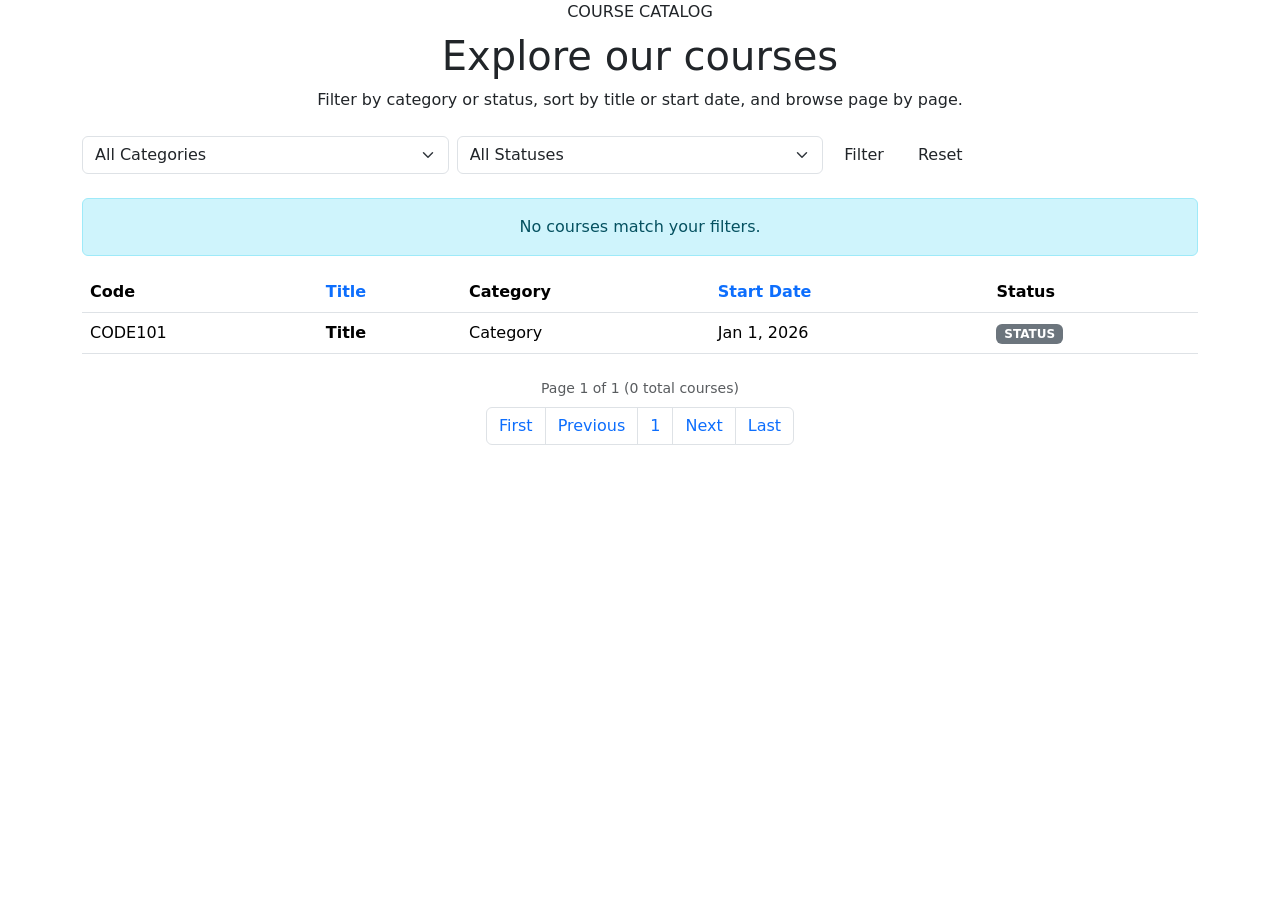
<file: src/main/resources/templates/catalog.html>
<!DOCTYPE html>
<html lang="en" xmlns:th="http://www.thymeleaf.org">
<head>
    <meta charset="UTF-8">
    <meta name="viewport" content="width=device-width, initial-scale=1.0">

    <title th:text="${pageTitle}"> Project Scholar </title>

    <link href="https://cdn.jsdelivr.net/npm/bootstrap@5.3.3/dist/css/bootstrap.min.css"
          rel="stylesheet">

    <link rel="stylesheet" th:href="@{/css/style.css}">
</head>

<body>
    <div th:replace="~{fragments/navbar :: navbar}"></div>

    <main>
        <section class="section-padding">
            <div class="container">

                <div class="text-center mb-4">
                    <span class="section-label">COURSE CATALOG</span>
                    <h1 class="section-title mt-2">Explore our courses</h1>
                    <p class="section-description mx-auto">
                        Filter by category or status, sort by title or start date, and browse page by page.
                    </p>
                </div>

                <!-- Filter form -->
                <div class="feature-card mb-4">
                    <form th:action="@{/catalog}" method="get" class="row g-2 align-items-center">
                        <input type="hidden" name="sort" th:value="${sort}">
                        <input type="hidden" name="direction" th:value="${direction}">
                        <input type="hidden" name="size" th:value="${pageSize}">

                        <div class="col-md-4">
                            <select name="category" class="form-select">
                                <option value="">All Categories</option>
                                <option th:each="c : ${categories}" th:value="${c}" th:text="${c}"
                                        th:selected="${c == category}"></option>
                            </select>
                        </div>
                        <div class="col-md-4">
                            <select name="status" class="form-select">
                                <option value="">All Statuses</option>
                                <option th:each="s : ${statuses}" th:value="${s}" th:text="${s}"
                                        th:selected="${s == status}"></option>
                            </select>
                        </div>
                        <div class="col-md-4 d-flex gap-2">
                            <button type="submit" class="btn btn-primary-custom">Filter</button>
                            <a th:href="@{/catalog}" class="btn btn-outline-custom">Reset</a>
                        </div>
                    </form>
                </div>

                <!-- Empty state -->
                <div th:if="${#lists.isEmpty(courses)}" class="alert alert-info text-center">
                    No courses match your filters.
                </div>

                <th:block th:unless="${#lists.isEmpty(courses)}">

                    <!-- Course table -->
                    <div class="feature-card">
                        <div class="table-responsive">
                            <table class="table table-hover align-middle mb-0">
                                <thead>
                                    <tr>
                                        <th>Code</th>
                                        <th>
                                            <a class="text-decoration-none"
                                               th:href="@{/catalog(page=0, size=${pageSize}, sort='title', direction=${sort == 'title' and direction == 'ASC' ? 'DESC' : 'ASC'}, category=${category}, status=${status})}">
                                                Title
                                                <span th:if="${sort == 'title'}" th:text="${direction == 'ASC' ? '↑' : '↓'}"></span>
                                            </a>
                                        </th>
                                        <th>Category</th>
                                        <th>
                                            <a class="text-decoration-none"
                                               th:href="@{/catalog(page=0, size=${pageSize}, sort='startDate', direction=${sort == 'startDate' and direction == 'ASC' ? 'DESC' : 'ASC'}, category=${category}, status=${status})}">
                                                Start Date
                                                <span th:if="${sort == 'startDate'}" th:text="${direction == 'ASC' ? '↑' : '↓'}"></span>
                                            </a>
                                        </th>
                                        <th>Status</th>
                                    </tr>
                                </thead>
                                <tbody>
                                    <tr th:each="course : ${courses}">
                                        <td th:text="${course.courseCode}">CODE101</td>
                                        <td class="fw-semibold" th:text="${course.title}">Title</td>
                                        <td th:text="${course.category}">Category</td>
                                        <td th:text="${#temporals.format(course.startDate, 'MMM d, yyyy')}">Jan 1, 2026</td>
                                        <td><span class="badge text-bg-secondary" th:text="${course.status}">STATUS</span></td>
                                    </tr>
                                </tbody>
                            </table>
                        </div>
                    </div>

                    <!-- Pagination -->
                    <nav class="mt-4" aria-label="Course pages">
                        <p class="text-center text-muted small mb-2">
                            Page <span th:text="${currentPage + 1}">1</span>
                            of <span th:text="${totalPages}">1</span>
                            (<span th:text="${totalElements}">0</span> total courses)
                        </p>
                        <ul class="pagination justify-content-center">
                            <li class="page-item" th:classappend="${!hasPrevious} ? 'disabled'">
                                <a class="page-link" th:href="@{/catalog(page=0, size=${pageSize}, sort=${sort}, direction=${direction}, category=${category}, status=${status})}">First</a>
                            </li>
                            <li class="page-item" th:classappend="${!hasPrevious} ? 'disabled'">
                                <a class="page-link" th:href="@{/catalog(page=${currentPage - 1}, size=${pageSize}, sort=${sort}, direction=${direction}, category=${category}, status=${status})}">Previous</a>
                            </li>
                            <li class="page-item" th:each="i : ${#numbers.sequence(0, totalPages - 1)}"
                                th:classappend="${i == currentPage} ? 'active'">
                                <a class="page-link" th:text="${i + 1}"
                                   th:href="@{/catalog(page=${i}, size=${pageSize}, sort=${sort}, direction=${direction}, category=${category}, status=${status})}">1</a>
                            </li>
                            <li class="page-item" th:classappend="${!hasNext} ? 'disabled'">
                                <a class="page-link" th:href="@{/catalog(page=${currentPage + 1}, size=${pageSize}, sort=${sort}, direction=${direction}, category=${category}, status=${status})}">Next</a>
                            </li>
                            <li class="page-item" th:classappend="${!hasNext} ? 'disabled'">
                                <a class="page-link" th:href="@{/catalog(page=${totalPages - 1}, size=${pageSize}, sort=${sort}, direction=${direction}, category=${category}, status=${status})}">Last</a>
                            </li>
                        </ul>
                    </nav>

                </th:block>
            </div>
        </section>
    </main>

    <div th:replace="~{fragments/footer :: footer}"></div>

    <script src="https://cdn.jsdelivr.net/npm/bootstrap@5.3.3/dist/js/bootstrap.bundle.min.js"></script>
</body>
</html>
</file>
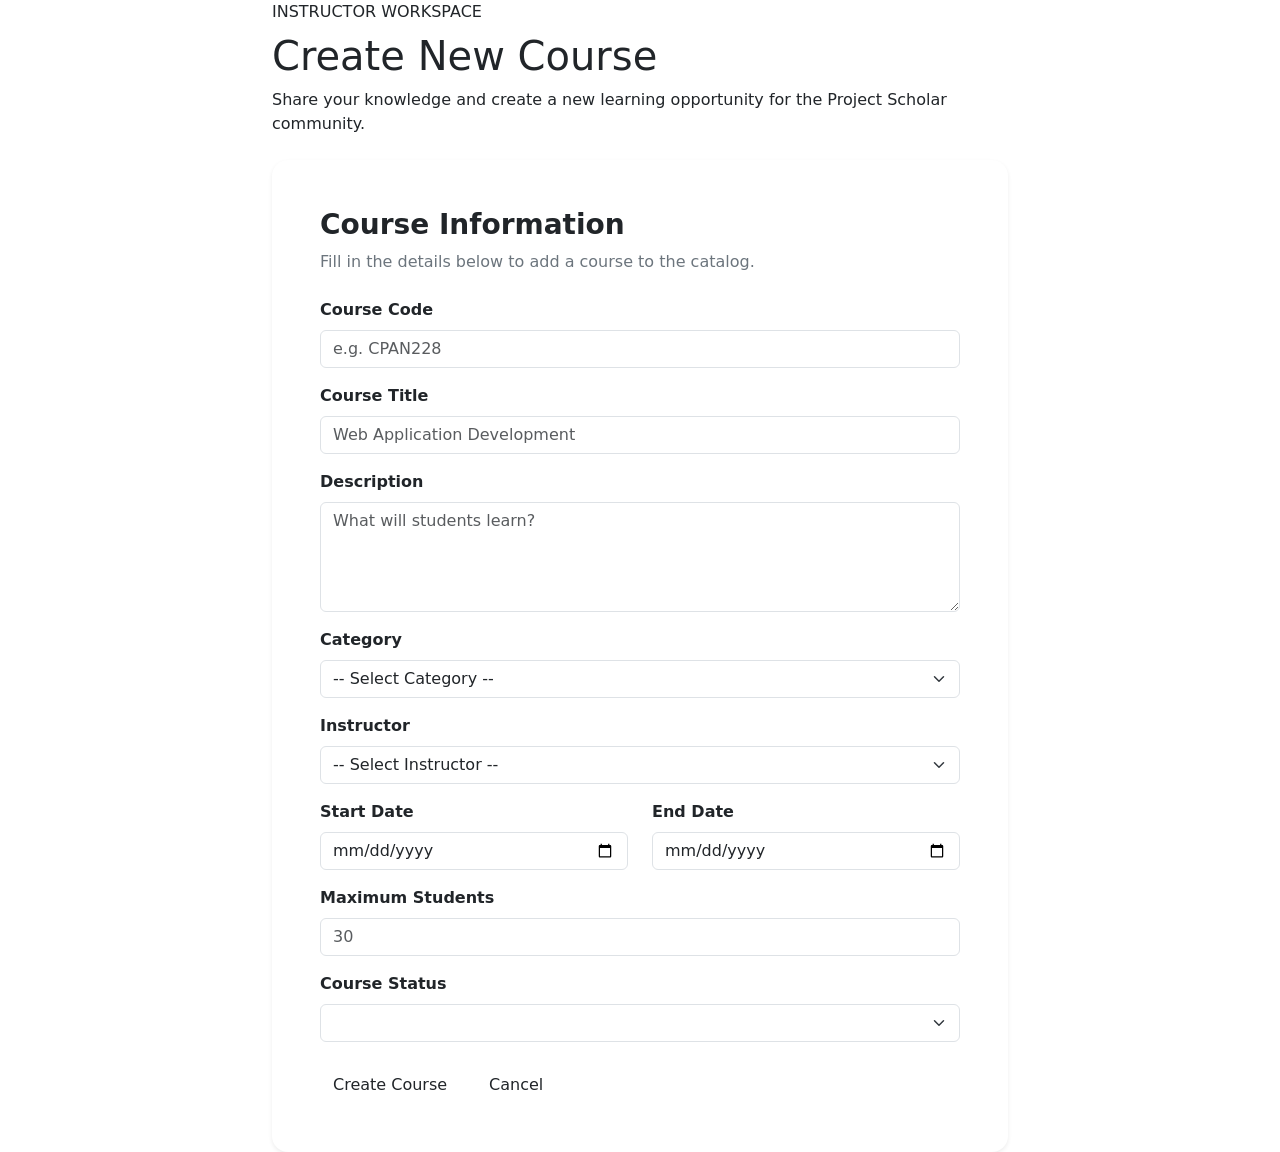
<file: src/main/resources/templates/create-course.html>
<!DOCTYPE html>
<html lang="en" xmlns:th="http://www.thymeleaf.org">

<head>
    <meta charset="UTF-8">
    <meta name="viewport"
          content="width=device-width, initial-scale=1.0">

    <title th:text="${pageTitle}">Create Course</title>

    <!-- Bootstrap -->
    <link
        href="https://cdn.jsdelivr.net/npm/bootstrap@5.3.3/dist/css/bootstrap.min.css"
        rel="stylesheet">

    <!-- Shared Project Scholar stylesheet -->
    <link rel="stylesheet" th:href="@{/css/style.css}">
</head>

<body>

    <!-- Shared Navbar -->
    <div th:replace="~{fragments/navbar :: navbar}"></div>

    <main>
        <section class="section-padding">
            <div class="container">

                <div class="row justify-content-center">
                    <div class="col-lg-8">

                        <!-- Page Heading -->
                        <div class="mb-4">

                            <span class="section-label">
                                INSTRUCTOR WORKSPACE
                            </span>

                            <h1 class="section-title mt-2">
                                Create New Course
                            </h1>

                            <p class="section-description">
                                Share your knowledge and create
                                a new learning opportunity for
                                the Project Scholar community.
                            </p>

                        </div>

                        <!-- Course Creation Form -->
                        <div class="card shadow-sm border-0 rounded-4">
                            <div class="card-body p-4 p-md-5">

                                <h3 class="fw-bold mb-2">
                                    Course Information
                                </h3>

                                <p class="text-secondary mb-4">
                                    Fill in the details below to
                                    add a course to the catalog.
                                </p>

                                <form th:action="@{/courses}"
                                      th:object="${courseForm}"
                                      method="post"
                                      novalidate>

                                    <!-- Course Code -->
                                    <div class="mb-3">
                                        <label class="form-label fw-semibold"
                                               for="courseCode">
                                            Course Code
                                        </label>

                                        <input type="text"
                                               class="form-control"
                                               th:field="*{courseCode}"
                                               th:errorclass="is-invalid"
                                               placeholder="e.g. CPAN228">

                                        <div class="invalid-feedback"
                                             th:errors="*{courseCode}">
                                        </div>
                                    </div>

                                    <!-- Course Title -->
                                    <div class="mb-3">
                                        <label class="form-label fw-semibold"
                                               for="title">
                                            Course Title
                                        </label>

                                        <input type="text"
                                               class="form-control"
                                               th:field="*{title}"
                                               th:errorclass="is-invalid"
                                               placeholder="Web Application Development">

                                        <div class="invalid-feedback"
                                             th:errors="*{title}">
                                        </div>
                                    </div>

                                    <!-- Description -->
                                    <div class="mb-3">
                                        <label class="form-label fw-semibold"
                                               for="description">
                                            Description
                                        </label>

                                        <textarea class="form-control"
                                                  th:field="*{description}"
                                                  th:errorclass="is-invalid"
                                                  rows="4"
                                                  placeholder="What will students learn?"></textarea>

                                        <div class="invalid-feedback"
                                             th:errors="*{description}">
                                        </div>
                                    </div>

                                    <!-- Category -->
                                    <div class="mb-3">
                                        <label class="form-label fw-semibold"
                                               for="category">
                                            Category
                                        </label>

                                        <select class="form-select"
                                                th:field="*{category}"
                                                th:errorclass="is-invalid">

                                            <option value="">
                                                -- Select Category --
                                            </option>

                                            <option value="Programming">
                                                Programming
                                            </option>

                                            <option value="Mathematics">
                                                Mathematics
                                            </option>

                                            <option value="Science">
                                                Science
                                            </option>

                                            <option value="Business">
                                                Business
                                            </option>

                                            <option value="Languages">
                                                Languages
                                            </option>

                                        </select>

                                        <div class="invalid-feedback"
                                             th:errors="*{category}">
                                        </div>
                                    </div>

                                    <!-- Instructor -->
                                    <div class="mb-3">
                                        <label class="form-label fw-semibold"
                                               for="instructorId">
                                            Instructor
                                        </label>

                                        <select class="form-select"
                                                th:field="*{instructorId}"
                                                th:errorclass="is-invalid">

                                            <option value="">
                                                -- Select Instructor --
                                            </option>

                                            <option
                                                th:each="instructor : ${instructors}"
                                                th:value="${instructor.instructorId}"
                                                th:text="${instructor.firstName + ' ' + instructor.lastName}">
                                            </option>

                                        </select>

                                        <div class="invalid-feedback"
                                             th:errors="*{instructorId}">
                                        </div>
                                    </div>

                                    <!-- Start and End Dates -->
                                    <div class="row">

                                        <div class="col-md-6 mb-3">
                                            <label class="form-label fw-semibold"
                                                   for="startDate">
                                                Start Date
                                            </label>

                                            <input type="date"
                                                   class="form-control"
                                                   th:field="*{startDate}"
                                                   th:errorclass="is-invalid">

                                            <div class="invalid-feedback"
                                                 th:errors="*{startDate}">
                                            </div>
                                        </div>

                                        <div class="col-md-6 mb-3">
                                            <label class="form-label fw-semibold"
                                                   for="endDate">
                                                End Date
                                            </label>

                                            <input type="date"
                                                   class="form-control"
                                                   th:field="*{endDate}"
                                                   th:errorclass="is-invalid">

                                            <div class="invalid-feedback"
                                                 th:errors="*{endDate}">
                                            </div>
                                        </div>

                                    </div>

                                    <!-- Maximum Students -->
                                    <div class="mb-3">
                                        <label class="form-label fw-semibold"
                                               for="maxStudents">
                                            Maximum Students
                                        </label>

                                        <input type="number"
                                               class="form-control"
                                               th:field="*{maxStudents}"
                                               th:errorclass="is-invalid"
                                               min="1"
                                               placeholder="30">

                                        <div class="invalid-feedback"
                                             th:errors="*{maxStudents}">
                                        </div>
                                    </div>

                                    <!-- Course Status -->
                                    <div class="mb-4">
                                        <label class="form-label fw-semibold"
                                               for="status">
                                            Course Status
                                        </label>

                                        <select class="form-select"
                                                th:field="*{status}"
                                                th:errorclass="is-invalid">

                                            <option
                                                th:each="statusOption : ${statuses}"
                                                th:value="${statusOption}"
                                                th:text="${statusOption}">
                                            </option>

                                        </select>

                                        <div class="invalid-feedback"
                                             th:errors="*{status}">
                                        </div>
                                    </div>

                                    <!-- Form Actions -->
                                    <div class="d-flex flex-wrap gap-3 mt-4">

                                        <button type="submit"
                                                class="btn btn-primary-custom">
                                            Create Course
                                        </button>

                                        <a th:href="@{/catalog}"
                                           class="btn btn-outline-custom">
                                            Cancel
                                        </a>

                                    </div>

                                </form>

                            </div>
                        </div>

                    </div>
                </div>

            </div>
        </section>
    </main>

    <!-- Shared Footer -->
    <div th:replace="~{fragments/footer :: footer}"></div>

    <!-- Bootstrap JS -->
    <script
        src="https://cdn.jsdelivr.net/npm/bootstrap@5.3.3/dist/js/bootstrap.bundle.min.js">
    </script>

</body>
</html>
</file>
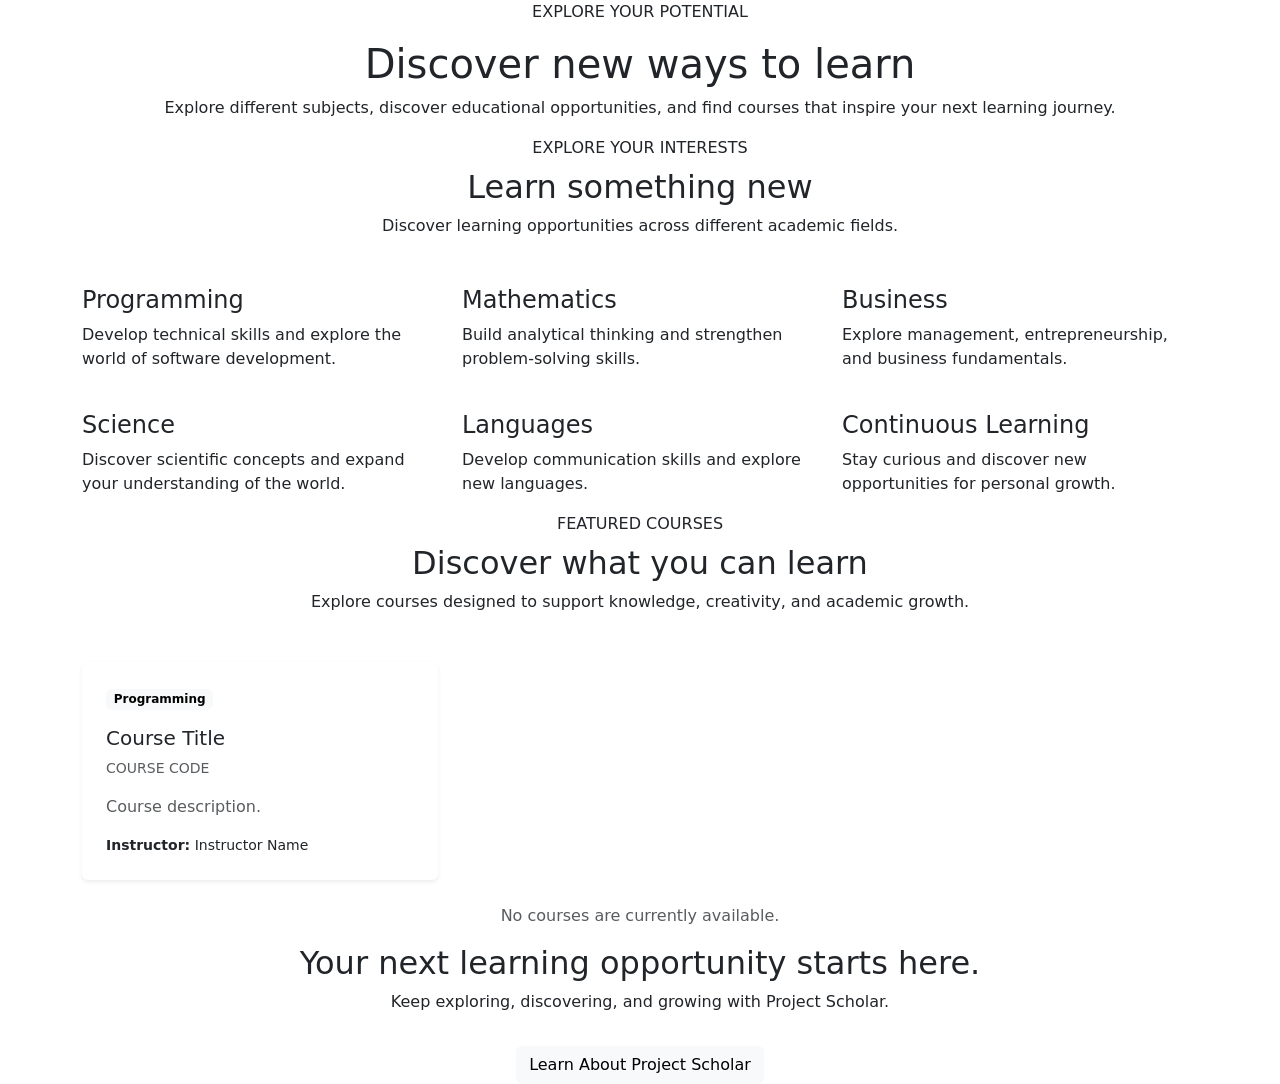
<file: src/main/resources/templates/explore-learning.html>
<!DOCTYPE html>
<html lang="en" xmlns:th="http://www.thymeleaf.org">

<head>
    <meta charset="UTF-8">
    <meta name="viewport" content="width=device-width, initial-scale=1.0">

    <title> Explore Learning</title>

    <link href="https://cdn.jsdelivr.net/npm/bootstrap@5.3.3/dist/css/bootstrap.min.css"
          rel="stylesheet">

    <link rel="stylesheet" th:href="@{/css/style.css}">
</head>

<body>

    <div th:replace="~{fragments/navbar :: navbar}"></div>

    <main>

        <!-- Hero Section -->
        <section class="page-hero">

            <div class="container text-center">

                <span class="section-label">
                    EXPLORE YOUR POTENTIAL
                </span>

                <h1 class="page-title mt-3">
                    Discover new ways to learn
                </h1>

                <p class="section-description mx-auto">
                    Explore different subjects, discover educational
                    opportunities, and find courses that inspire
                    your next learning journey.
                </p>

            </div>

        </section>

        <!-- Categories -->
        <section class="section-padding">

            <div class="container">

                <div class="text-center mb-5">

                    <span class="section-label">
                        EXPLORE YOUR INTERESTS
                    </span>

                    <h2 class="section-title mt-2">
                        Learn something new
                    </h2>

                    <p class="section-description mx-auto">
                        Discover learning opportunities across
                        different academic fields.
                    </p>

                </div>

                <div class="row g-4">

                    <div class="col-md-6 col-lg-4">
                        <div class="feature-card h-100">
                            <h4>Programming</h4>
                            <p>
                                Develop technical skills and explore
                                the world of software development.
                            </p>
                        </div>
                    </div>

                    <div class="col-md-6 col-lg-4">
                        <div class="feature-card h-100">
                            <h4>Mathematics</h4>
                            <p>
                                Build analytical thinking and
                                strengthen problem-solving skills.
                            </p>
                        </div>
                    </div>

                    <div class="col-md-6 col-lg-4">
                        <div class="feature-card h-100">
                            <h4>Business</h4>
                            <p>
                                Explore management, entrepreneurship,
                                and business fundamentals.
                            </p>
                        </div>
                    </div>

                    <div class="col-md-6 col-lg-4">
                        <div class="feature-card h-100">
                            <h4>Science</h4>
                            <p>
                                Discover scientific concepts and
                                expand your understanding of the world.
                            </p>
                        </div>
                    </div>

                    <div class="col-md-6 col-lg-4">
                        <div class="feature-card h-100">
                            <h4>Languages</h4>
                            <p>
                                Develop communication skills and
                                explore new languages.
                            </p>
                        </div>
                    </div>

                    <div class="col-md-6 col-lg-4">
                        <div class="feature-card h-100">
                            <h4>Continuous Learning</h4>
                            <p>
                                Stay curious and discover new
                                opportunities for personal growth.
                            </p>
                        </div>
                    </div>

                </div>

            </div>

        </section>

        <!-- Featured Courses -->
        <section class="section-padding soft-background">

            <div class="container">

                <div class="text-center mb-5">

                    <span class="section-label">
                        FEATURED COURSES
                    </span>

                    <h2 class="section-title mt-2">
                        Discover what you can learn
                    </h2>

                    <p class="section-description mx-auto">
                        Explore courses designed to support
                        knowledge, creativity, and academic growth.
                    </p>

                </div>

                <div class="row g-4">

                    <div class="col-md-6 col-lg-4"
                         th:each="course : ${courses}">

                        <div class="card h-100 border-0 shadow-sm">

                            <div class="card-body p-4">

                                <span class="badge text-bg-light mb-3"
                                      th:text="${course.category}">
                                    Programming
                                </span>

                                <h5 class="card-title"
                                    th:text="${course.title}">
                                    Course Title
                                </h5>

                                <p class="text-muted small"
                                   th:text="${course.courseCode}">
                                    COURSE CODE
                                </p>

                                <p class="card-text text-muted"
                                   th:text="${course.description}">
                                    Course description.
                                </p>

                                <p class="small mb-0">
                                    <strong>Instructor:</strong>
                                    <span th:text="${course.instructor.firstName
                                        + ' ' + course.instructor.lastName}">
                                        Instructor Name
                                    </span>
                                </p>

                            </div>

                        </div>

                    </div>

                    <div class="col-12"
                         th:if="${#lists.isEmpty(courses)}">

                        <p class="text-center text-muted">
                            No courses are currently available.
                        </p>

                    </div>

                </div>

            </div>

        </section>

        <!-- Call to Action -->
        <section class="cta-section">

            <div class="container text-center">

                <h2>
                    Your next learning opportunity starts here.
                </h2>

                <p>
                    Keep exploring, discovering, and growing with
                    Project Scholar.
                </p>

                <a th:href="@{/about}"
                   class="btn btn-light mt-3">
                    Learn About Project Scholar
                </a>

            </div>

        </section>

    </main>

    <div th:replace="~{fragments/footer :: footer}"></div>

    <script src="https://cdn.jsdelivr.net/npm/bootstrap@5.3.3/dist/js/bootstrap.bundle.min.js"></script>

</body>
</html>
</file>
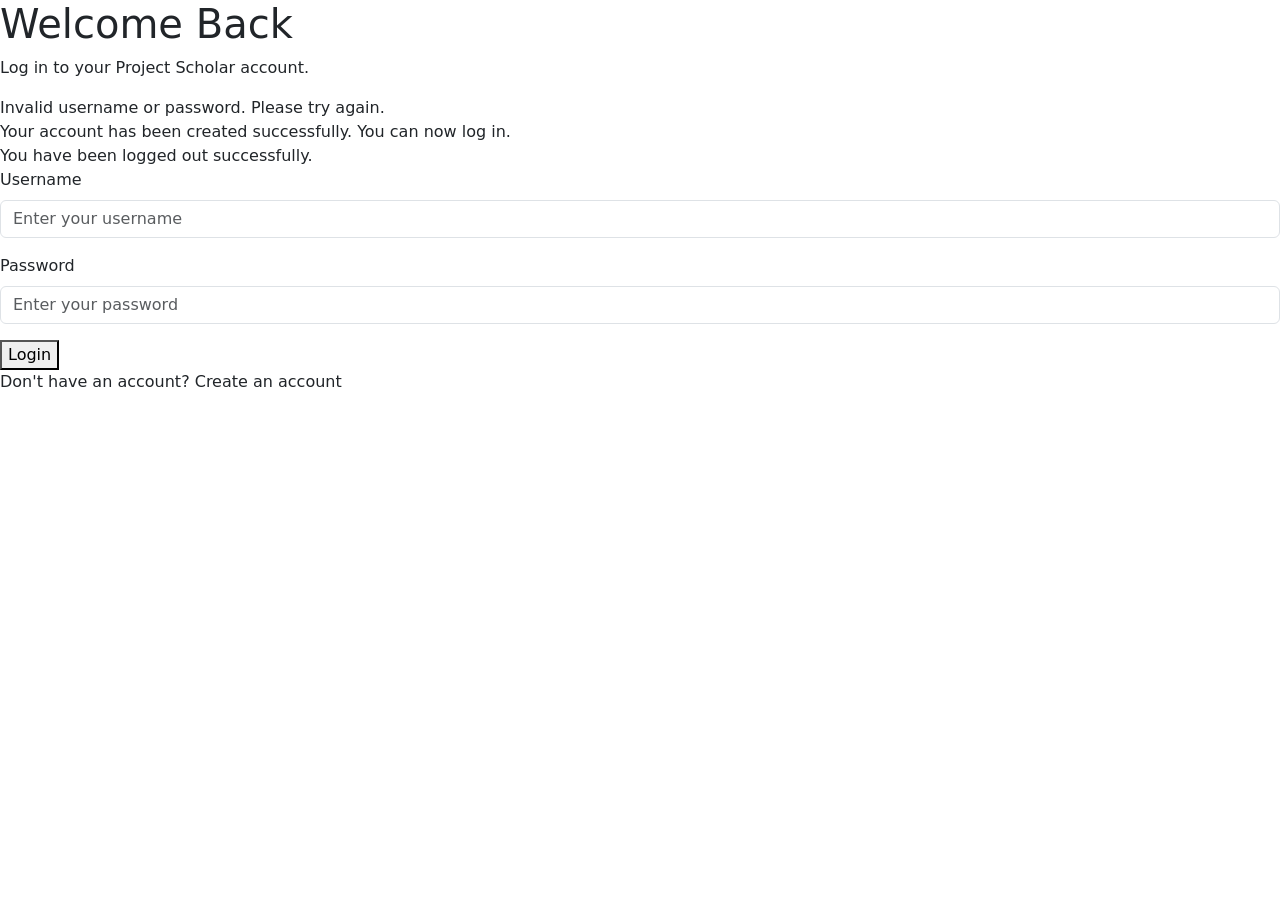
<file: src/main/resources/templates/login.html>
<!DOCTYPE html>
<html lang="en" xmlns:th="http://www.thymeleaf.org">
<head>
    <meta charset="UTF-8">
    <meta name="viewport" content="width=device-width, initial-scale=1.0">
    <title>Login - Project Scholar</title>

    <!-- Bootstrap CSS -->
    <link href="https://cdn.jsdelivr.net/npm/bootstrap@5.3.3/dist/css/bootstrap.min.css"
          rel="stylesheet">

    <!-- Custom CSS -->
    <link rel="stylesheet" th:href="@{/css/style.css}">
</head>

<body class="auth-page">

    <!-- Navbar -->
    <div th:replace="~{fragments/navbar :: navbar}"></div>

    <main class="auth-main">

        <section class="auth-section">

            <div class="auth-card">

                <h1 class="auth-title">Welcome Back</h1>

                <p class="auth-description">
                    Log in to your Project Scholar account.
                </p>

                <!-- Login Error -->
                <div th:if="${param.error}"
                     class="auth-message auth-error">
                    Invalid username or password. Please try again.
                </div>

                <!-- Registration Success -->
                <div th:if="${param.registered}"
                     class="auth-message auth-success">
                    Your account has been created successfully.
                    You can now log in.
                </div>

                <!-- Logout Success -->
                <div th:if="${param.logout}"
                     class="auth-message auth-success">
                    You have been logged out successfully.
                </div>

                <!-- Login Form -->
                <form th:action="@{/login}"
                      method="post"
                      class="auth-form">

                    <div class="mb-3">
                        <label for="username" class="form-label">
                            Username
                        </label>

                        <input type="text"
                               id="username"
                               name="username"
                               class="form-control"
                               placeholder="Enter your username"
                               required>
                    </div>

                    <div class="mb-3">
                        <label for="password" class="form-label">
                            Password
                        </label>

                        <input type="password"
                               id="password"
                               name="password"
                               class="form-control"
                               placeholder="Enter your password"
                               required>
                    </div>

                    <button type="submit" class="auth-submit">
                        Login
                    </button>

                </form>

                <p class="auth-footer">
                    Don't have an account?
                    <a th:href="@{/register}">Create an account</a>
                </p>

            </div>

        </section>

    </main>

    <!-- Footer -->
    <div th:replace="~{fragments/footer :: footer}"></div>

    <!-- Bootstrap JavaScript -->
    <script src="https://cdn.jsdelivr.net/npm/bootstrap@5.3.3/dist/js/bootstrap.bundle.min.js"></script>

</body>
</html>
</file>
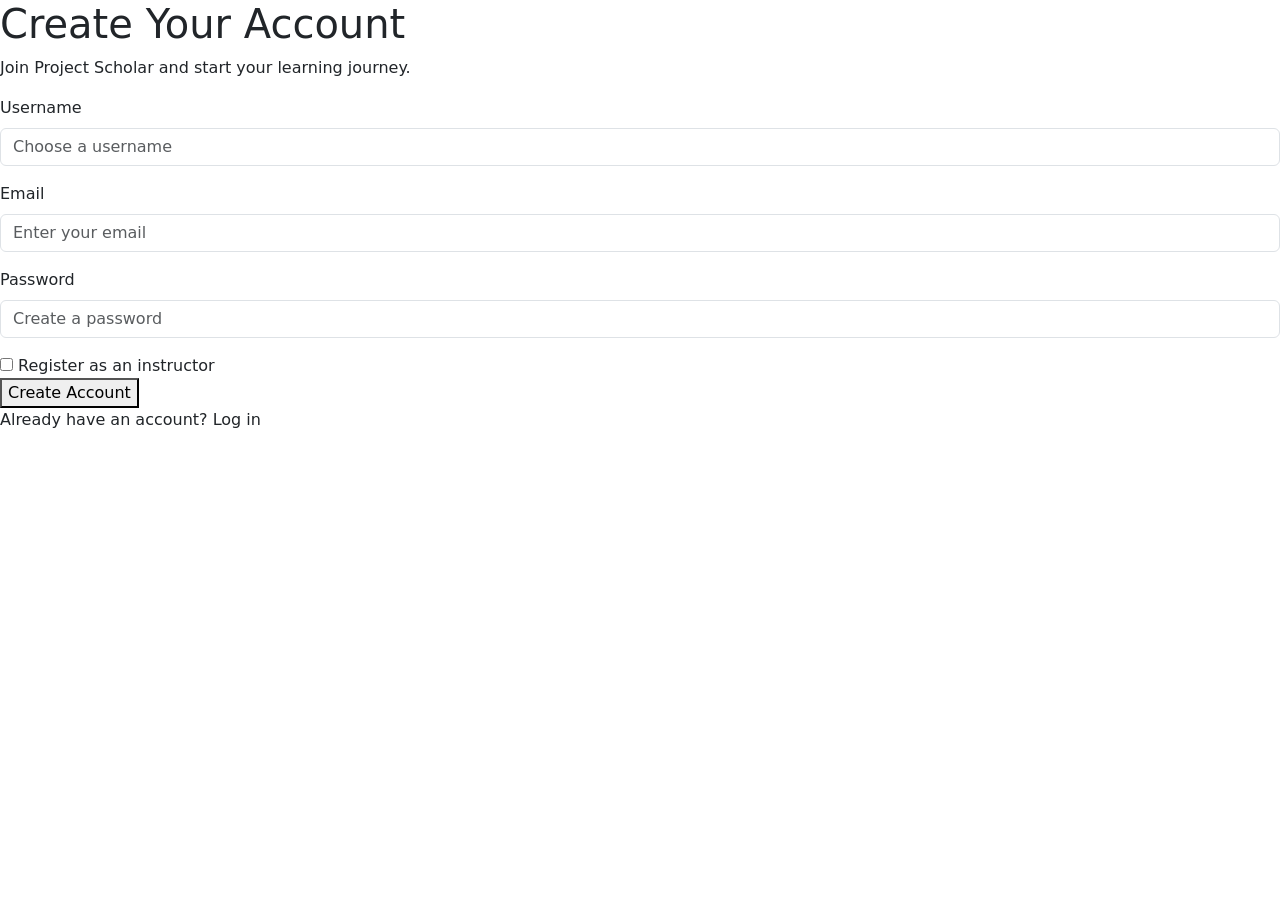
<file: src/main/resources/templates/register.html>
<!DOCTYPE html>
<html lang="en" xmlns:th="http://www.thymeleaf.org">
<head>
    <meta charset="UTF-8">
    <meta name="viewport" content="width=device-width, initial-scale=1.0">
    <title>Register - Project Scholar</title>

    <!-- Bootstrap CSS -->
    <link href="https://cdn.jsdelivr.net/npm/bootstrap@5.3.3/dist/css/bootstrap.min.css"
          rel="stylesheet">

    <!-- Custom CSS -->
    <link rel="stylesheet" th:href="@{/css/style.css}">
</head>

<body class="auth-page">

    <!-- Navbar -->
    <div th:replace="~{fragments/navbar :: navbar}"></div>

    <main class="auth-main">

        <section class="auth-section">

            <div class="auth-card">

                <h1 class="auth-title">Create Your Account</h1>

                <p class="auth-description">
                    Join Project Scholar and start your learning journey.
                </p>

                <!-- Registration Form -->
                <form th:action="@{/register}"
                      th:object="${registrationForm}"
                      method="post"
                      class="auth-form">

                    <!-- Username -->
                    <div class="mb-3">
                        <label for="username" class="form-label">
                            Username
                        </label>

                        <input type="text"
                               id="username"
                               th:field="*{username}"
                               class="form-control"
                               placeholder="Choose a username">

                        <small class="auth-field-error"
                               th:if="${#fields.hasErrors('username')}"
                               th:errors="*{username}">
                        </small>
                    </div>

                    <!-- Email -->
                    <div class="mb-3">
                        <label for="email" class="form-label">
                            Email
                        </label>

                        <input type="email"
                               id="email"
                               th:field="*{email}"
                               class="form-control"
                               placeholder="Enter your email">

                        <small class="auth-field-error"
                               th:if="${#fields.hasErrors('email')}"
                               th:errors="*{email}">
                        </small>
                    </div>

                    <!-- Password -->
                    <div class="mb-3">
                        <label for="password" class="form-label">
                            Password
                        </label>

                        <input type="password"
                               id="password"
                               th:field="*{password}"
                               class="form-control"
                               placeholder="Create a password">

                        <small class="auth-field-error"
                               th:if="${#fields.hasErrors('password')}"
                               th:errors="*{password}">
                        </small>
                    </div>

                    <!-- Instructor Option -->
                    <div class="auth-checkbox">

                        <input type="checkbox"
                               id="registerAsInstructor"
                               th:field="*{registerAsInstructor}">

                        <label for="registerAsInstructor">
                            Register as an instructor
                        </label>

                    </div>

                    <button type="submit" class="auth-submit">
                        Create Account
                    </button>

                </form>

                <p class="auth-footer">
                    Already have an account?
                    <a th:href="@{/login}">Log in</a>
                </p>

            </div>

        </section>

    </main>

    <!-- Footer -->
    <div th:replace="~{fragments/footer :: footer}"></div>

    <!-- Bootstrap JavaScript -->
    <script src="https://cdn.jsdelivr.net/npm/bootstrap@5.3.3/dist/js/bootstrap.bundle.min.js"></script>

</body>
</html>
</file>
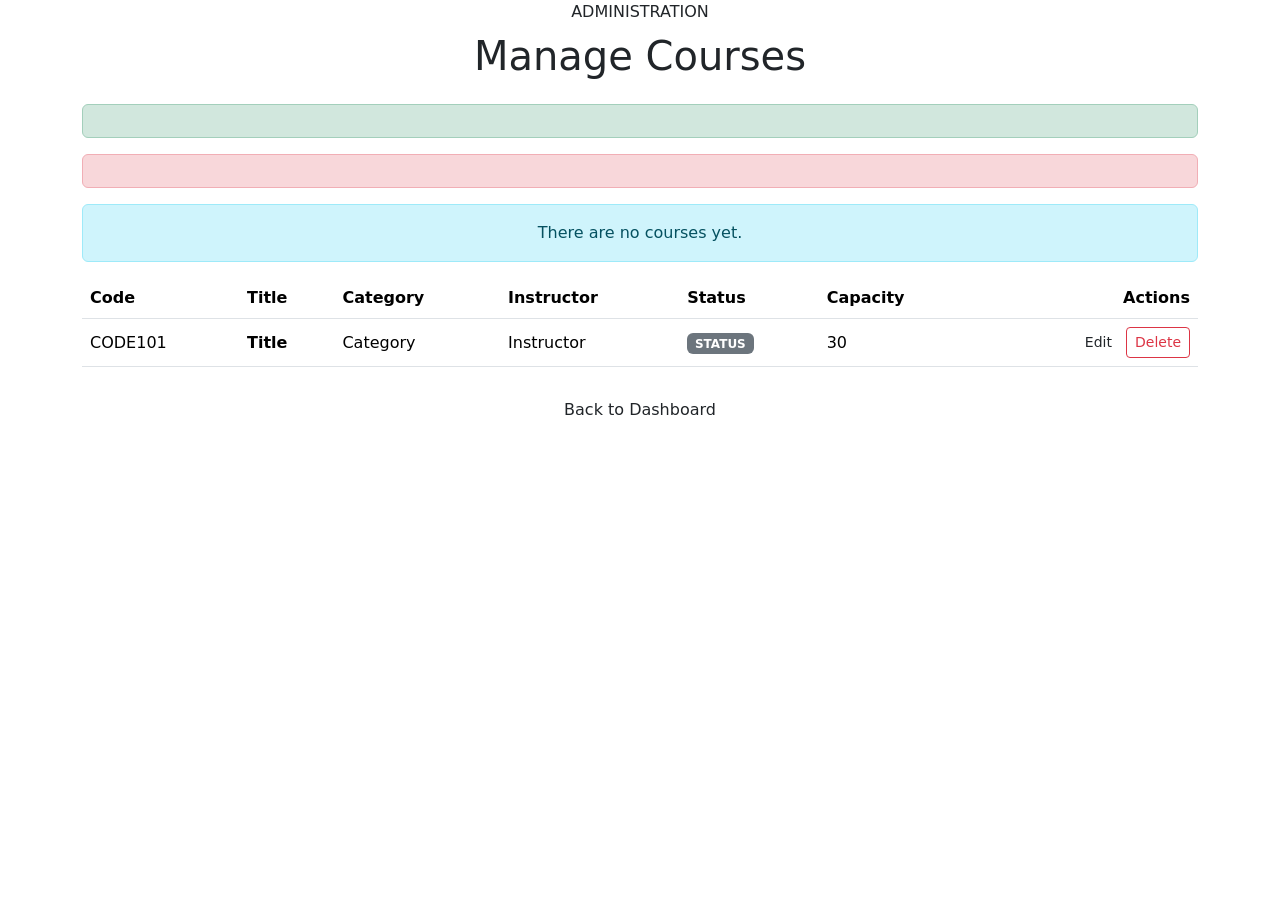
<file: src/main/resources/templates/admin/courses.html>
<!DOCTYPE html>
<html lang="en" xmlns:th="http://www.thymeleaf.org">
<head>
    <meta charset="UTF-8">
    <meta name="viewport" content="width=device-width, initial-scale=1.0">
    <title th:text="${pageTitle}">Manage Courses</title>
    <link href="https://cdn.jsdelivr.net/npm/bootstrap@5.3.3/dist/css/bootstrap.min.css" rel="stylesheet">
    <link rel="stylesheet" th:href="@{/css/style.css}">
</head>
<body>
    <div th:replace="~{fragments/navbar :: navbar}"></div>

    <main>
        <section class="section-padding">
            <div class="container">

                <div class="text-center mb-4">
                    <span class="section-label">ADMINISTRATION</span>
                    <h1 class="section-title mt-2">Manage Courses</h1>
                </div>

                <!-- Flash messages (used by edit and delete later) -->
                <div th:if="${successMessage}" class="alert alert-success" th:text="${successMessage}"></div>
                <div th:if="${errorMessage}" class="alert alert-danger" th:text="${errorMessage}"></div>

                <div th:if="${#lists.isEmpty(courses)}" class="alert alert-info text-center">
                    There are no courses yet.
                </div>

                <div class="feature-card" th:unless="${#lists.isEmpty(courses)}">
                    <div class="table-responsive">
                        <table class="table table-hover align-middle mb-0">
                            <thead>
                                <tr>
                                    <th>Code</th>
                                    <th>Title</th>
                                    <th>Category</th>
                                    <th>Instructor</th>
                                    <th>Status</th>
                                    <th>Capacity</th>
                                    <th class="text-end">Actions</th>
                                </tr>
                            </thead>
                            <tbody>
                                <tr th:each="course : ${courses}">
                                    <td th:text="${course.courseCode}">CODE101</td>
                                    <td class="fw-semibold" th:text="${course.title}">Title</td>
                                    <td th:text="${course.category}">Category</td>
                                    <td th:text="${course.instructor.firstName} + ' ' + ${course.instructor.lastName}">Instructor</td>
                                    <td><span class="badge text-bg-secondary" th:text="${course.status}">STATUS</span></td>
                                    <td th:text="${course.maxStudents}">30</td>
                                    <td class="text-end">
                                        <a class="btn btn-sm btn-outline-custom"
                                           th:href="@{/admin/courses/{id}/edit(id=${course.courseId})}">Edit</a>

                                        <form th:action="@{/admin/courses/{id}/delete(id=${course.courseId})}"
                                              method="post" class="d-inline"
                                              onsubmit="return confirm('Delete this course? This cannot be undone.');">
                                            <button type="submit" class="btn btn-sm btn-outline-danger">Delete</button>
                                        </form>
                                    </td>
                                </tr>
                            </tbody>
                        </table>
                    </div>
                </div>

                <div class="text-center mt-4">
                    <a th:href="@{/admin}" class="btn btn-outline-custom">Back to Dashboard</a>
                </div>

            </div>
        </section>
    </main>

    <div th:replace="~{fragments/footer :: footer}"></div>
    <script src="https://cdn.jsdelivr.net/npm/bootstrap@5.3.3/dist/js/bootstrap.bundle.min.js"></script>
</body>
</html>
</file>
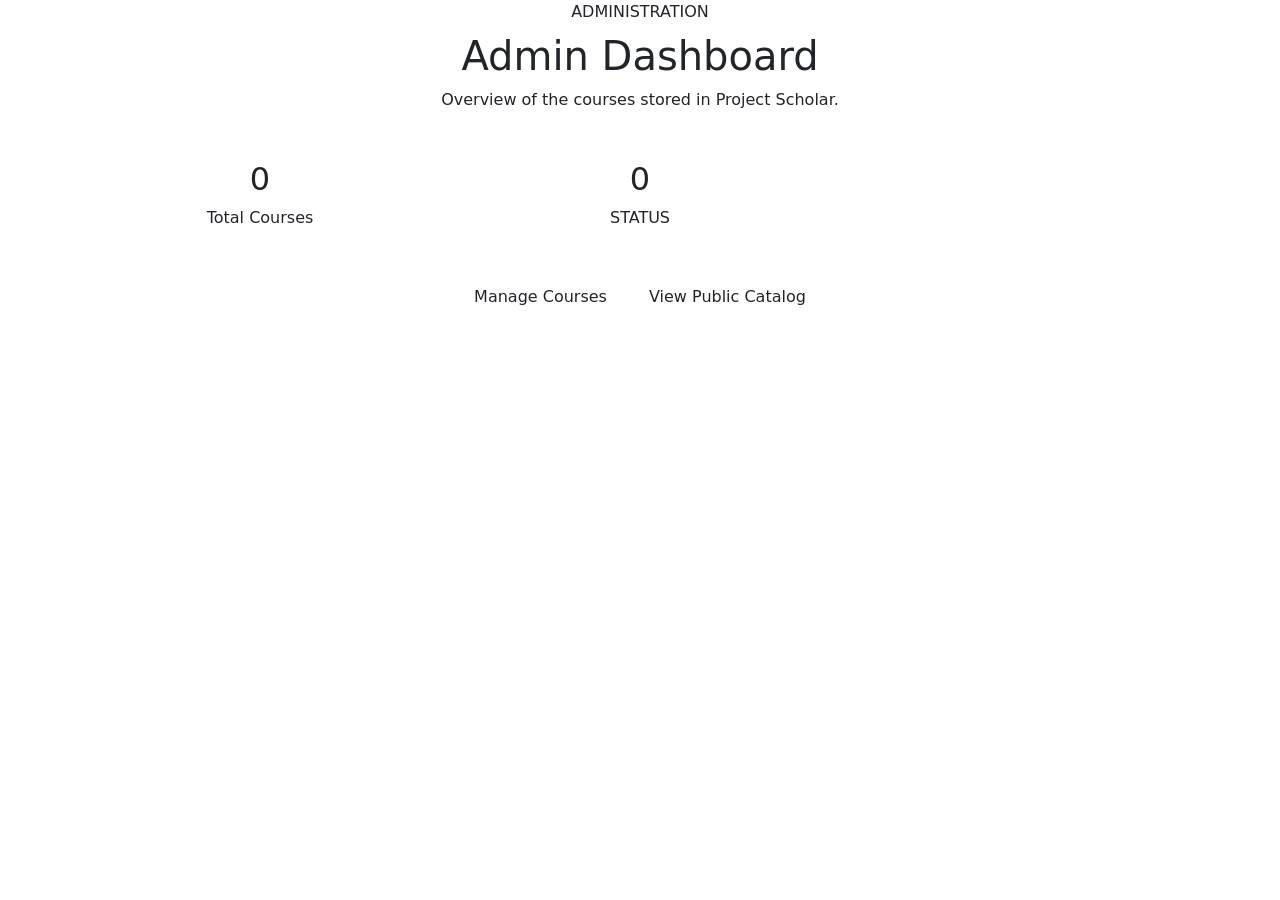
<file: src/main/resources/templates/admin/dashboard.html>
<!DOCTYPE html>
<html lang="en" xmlns:th="http://www.thymeleaf.org">
<head>
    <meta charset="UTF-8">
    <meta name="viewport" content="width=device-width, initial-scale=1.0">
    <title th:text="${pageTitle}">Admin Dashboard</title>
    <link href="https://cdn.jsdelivr.net/npm/bootstrap@5.3.3/dist/css/bootstrap.min.css" rel="stylesheet">
    <link rel="stylesheet" th:href="@{/css/style.css}">
</head>
<body>
    <div th:replace="~{fragments/navbar :: navbar}"></div>

    <main>
        <section class="section-padding">
            <div class="container">

                <div class="text-center mb-5">
                    <span class="section-label">ADMINISTRATION</span>
                    <h1 class="section-title mt-2">Admin Dashboard</h1>
                    <p class="section-description mx-auto">Overview of the courses stored in Project Scholar.</p>
                </div>

                <div class="row g-4 mb-5">
                    <div class="col-md-4">
                        <div class="feature-card text-center">
                            <h2 th:text="${totalCourses}">0</h2>
                            <p class="mb-0">Total Courses</p>
                        </div>
                    </div>
                    <div class="col-md-4" th:each="entry : ${statusCounts}">
                        <div class="feature-card text-center">
                            <h2 th:text="${entry.value}">0</h2>
                            <p class="mb-0" th:text="${entry.key}">STATUS</p>
                        </div>
                    </div>
                </div>

                <div class="d-flex flex-wrap justify-content-center gap-3">
                    <a th:href="@{/admin/courses}" class="btn btn-primary-custom">Manage Courses</a>
                    <a th:href="@{/catalog}" class="btn btn-outline-custom">View Public Catalog</a>
                </div>

            </div>
        </section>
    </main>

    <div th:replace="~{fragments/footer :: footer}"></div>
    <script src="https://cdn.jsdelivr.net/npm/bootstrap@5.3.3/dist/js/bootstrap.bundle.min.js"></script>
</body>
</html>
</file>
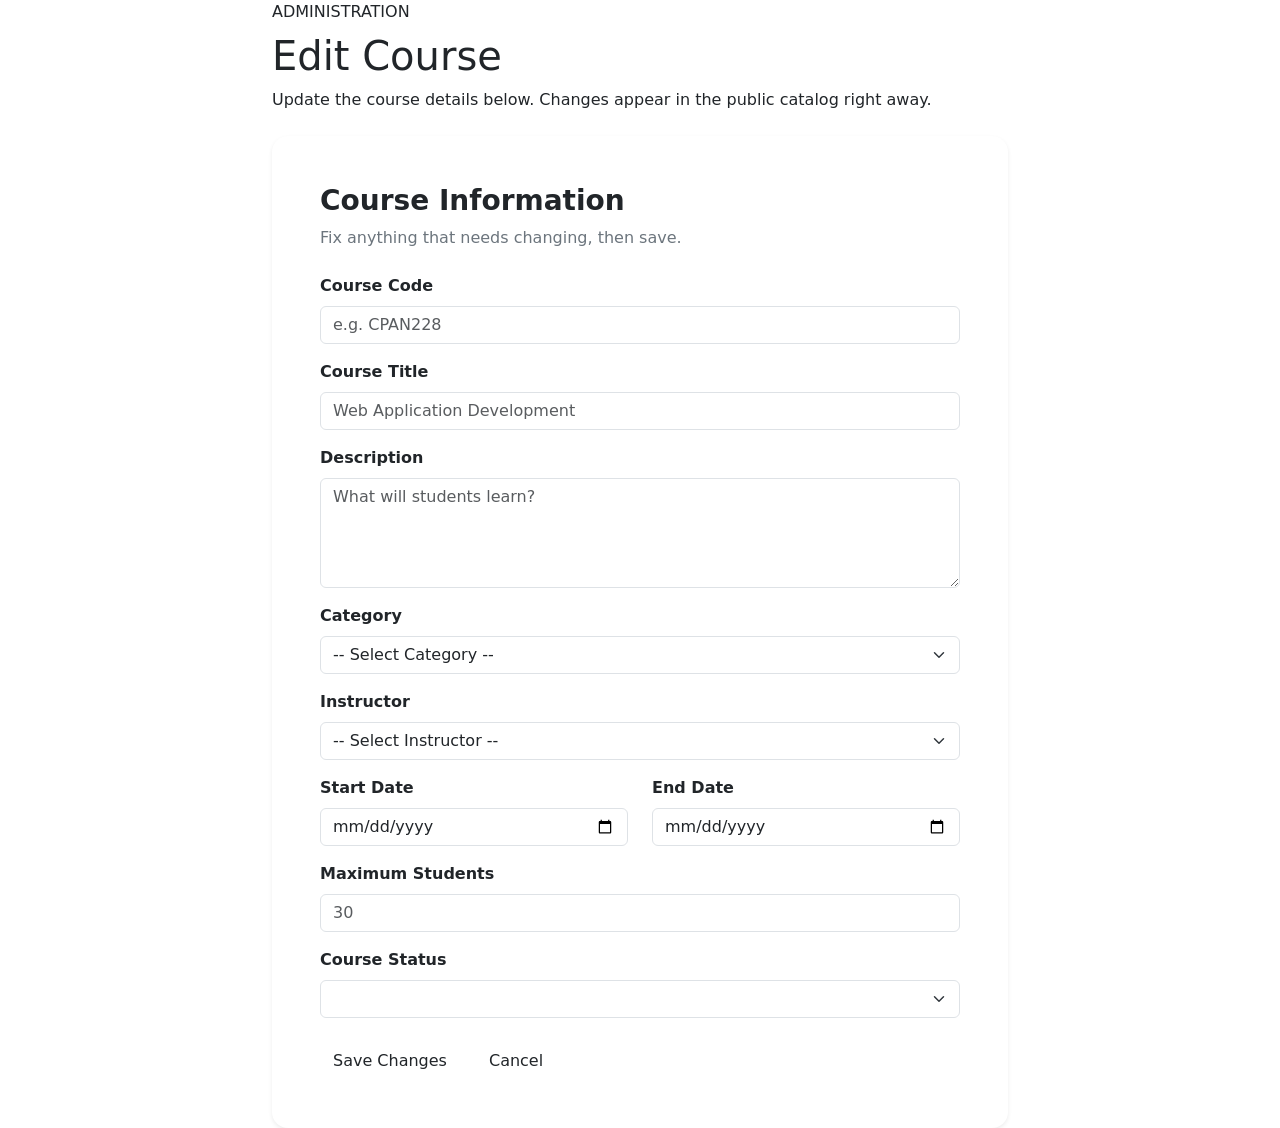
<file: src/main/resources/templates/admin/edit-course.html>
<!DOCTYPE html>
<html lang="en" xmlns:th="http://www.thymeleaf.org">

<head>
    <meta charset="UTF-8">
    <meta name="viewport" content="width=device-width, initial-scale=1.0">

    <title th:text="${pageTitle}">Edit Course</title>

    <!-- Bootstrap -->
    <link href="https://cdn.jsdelivr.net/npm/bootstrap@5.3.3/dist/css/bootstrap.min.css"
          rel="stylesheet">

    <!-- Shared Project Scholar stylesheet -->
    <link rel="stylesheet" th:href="@{/css/style.css}">
</head>

<body>

    <!-- Shared Navbar -->
    <div th:replace="~{fragments/navbar :: navbar}"></div>

    <main>
        <section class="section-padding">
            <div class="container">

                <div class="row justify-content-center">
                    <div class="col-lg-8">

                        <!-- Page Heading -->
                        <div class="mb-4">
                            <span class="section-label">ADMINISTRATION</span>
                            <h1 class="section-title mt-2">Edit Course</h1>
                            <p class="section-description">
                                Update the course details below. Changes appear in the public catalog right away.
                            </p>
                        </div>

                        <!-- Course Edit Form -->
                        <div class="card shadow-sm border-0 rounded-4">
                            <div class="card-body p-4 p-md-5">

                                <h3 class="fw-bold mb-2">Course Information</h3>

                                <p class="text-secondary mb-4">
                                    Fix anything that needs changing, then save.
                                </p>

                                <form th:action="@{/admin/courses/{id}/edit(id=${courseId})}"
                                      th:object="${courseForm}"
                                      method="post"
                                      novalidate>

                                    <!-- Course Code -->
                                    <div class="mb-3">
                                        <label class="form-label fw-semibold" for="courseCode">Course Code</label>
                                        <input type="text"
                                               class="form-control"
                                               th:field="*{courseCode}"
                                               th:errorclass="is-invalid"
                                               placeholder="e.g. CPAN228">
                                        <div class="invalid-feedback" th:errors="*{courseCode}"></div>
                                    </div>

                                    <!-- Course Title -->
                                    <div class="mb-3">
                                        <label class="form-label fw-semibold" for="title">Course Title</label>
                                        <input type="text"
                                               class="form-control"
                                               th:field="*{title}"
                                               th:errorclass="is-invalid"
                                               placeholder="Web Application Development">
                                        <div class="invalid-feedback" th:errors="*{title}"></div>
                                    </div>

                                    <!-- Description -->
                                    <div class="mb-3">
                                        <label class="form-label fw-semibold" for="description">Description</label>
                                        <textarea class="form-control"
                                                  th:field="*{description}"
                                                  th:errorclass="is-invalid"
                                                  rows="4"
                                                  placeholder="What will students learn?"></textarea>
                                        <div class="invalid-feedback" th:errors="*{description}"></div>
                                    </div>

                                    <!-- Category -->
                                    <div class="mb-3">
                                        <label class="form-label fw-semibold" for="category">Category</label>
                                        <select class="form-select"
                                                th:field="*{category}"
                                                th:errorclass="is-invalid">
                                            <option value="">-- Select Category --</option>
                                            <option value="Programming">Programming</option>
                                            <option value="Mathematics">Mathematics</option>
                                            <option value="Science">Science</option>
                                            <option value="Business">Business</option>
                                            <option value="Languages">Languages</option>
                                        </select>
                                        <div class="invalid-feedback" th:errors="*{category}"></div>
                                    </div>

                                    <!-- Instructor -->
                                    <div class="mb-3">
                                        <label class="form-label fw-semibold" for="instructorId">Instructor</label>
                                        <select class="form-select"
                                                th:field="*{instructorId}"
                                                th:errorclass="is-invalid">
                                            <option value="">-- Select Instructor --</option>
                                            <option th:each="instructor : ${instructors}"
                                                    th:value="${instructor.instructorId}"
                                                    th:text="${instructor.firstName + ' ' + instructor.lastName}">
                                            </option>
                                        </select>
                                        <div class="invalid-feedback" th:errors="*{instructorId}"></div>
                                    </div>

                                    <!-- Start and End Dates -->
                                    <div class="row">
                                        <div class="col-md-6 mb-3">
                                            <label class="form-label fw-semibold" for="startDate">Start Date</label>
                                            <input type="date"
                                                   class="form-control"
                                                   th:field="*{startDate}"
                                                   th:errorclass="is-invalid">
                                            <div class="invalid-feedback" th:errors="*{startDate}"></div>
                                        </div>

                                        <div class="col-md-6 mb-3">
                                            <label class="form-label fw-semibold" for="endDate">End Date</label>
                                            <input type="date"
                                                   class="form-control"
                                                   th:field="*{endDate}"
                                                   th:errorclass="is-invalid">
                                            <div class="invalid-feedback" th:errors="*{endDate}"></div>
                                        </div>
                                    </div>

                                    <!-- Maximum Students -->
                                    <div class="mb-3">
                                        <label class="form-label fw-semibold" for="maxStudents">Maximum Students</label>
                                        <input type="number"
                                               class="form-control"
                                               th:field="*{maxStudents}"
                                               th:errorclass="is-invalid"
                                               min="1"
                                               placeholder="30">
                                        <div class="invalid-feedback" th:errors="*{maxStudents}"></div>
                                    </div>

                                    <!-- Course Status -->
                                    <div class="mb-4">
                                        <label class="form-label fw-semibold" for="status">Course Status</label>
                                        <select class="form-select"
                                                th:field="*{status}"
                                                th:errorclass="is-invalid">
                                            <option th:each="statusOption : ${statuses}"
                                                    th:value="${statusOption}"
                                                    th:text="${statusOption}">
                                            </option>
                                        </select>
                                        <div class="invalid-feedback" th:errors="*{status}"></div>
                                    </div>

                                    <!-- Form Actions -->
                                    <div class="d-flex flex-wrap gap-3 mt-4">
                                        <button type="submit" class="btn btn-primary-custom">Save Changes</button>
                                        <a th:href="@{/admin/courses}" class="btn btn-outline-custom">Cancel</a>
                                    </div>

                                </form>

                            </div>
                        </div>

                    </div>
                </div>

            </div>
        </section>
    </main>

    <!-- Shared Footer -->
    <div th:replace="~{fragments/footer :: footer}"></div>

    <!-- Bootstrap JS -->
    <script src="https://cdn.jsdelivr.net/npm/bootstrap@5.3.3/dist/js/bootstrap.bundle.min.js"></script>

</body>
</html>
</file>
